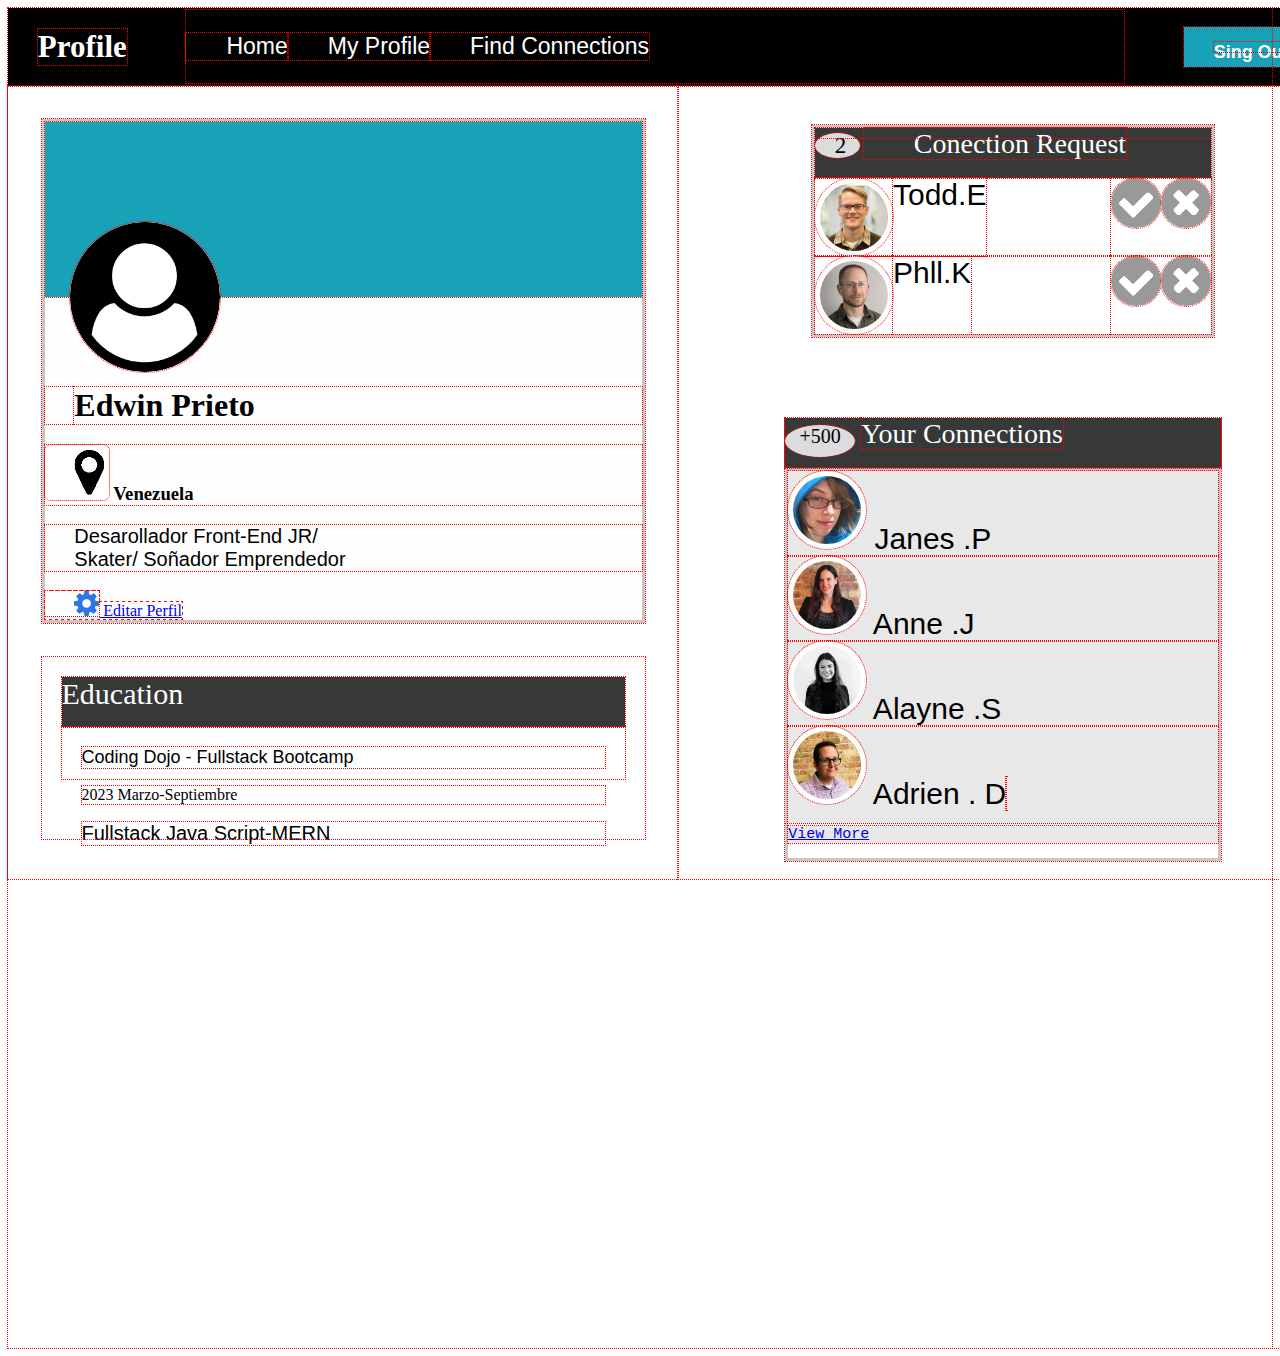
<file: 2) CSS/Pagina de Perfil/index.html>
<!DOCTYPE html>
<html lang="en">

<head>
    <meta charset="UTF-8">
    <meta http-equiv="X-UA-Compatible" content="IE=edge">
    <meta name="viewport" content="width=device-width, initial-scale=1.0">
    <title>Pagina Perfil</title>
    <link rel="stylesheet" href="style.css">
</head>

<body>

    <div class="container"> <!-- 1)Container -->

        <div id="nav"> <!-- 2)Barra de Navegacion -->
            <h1 class="nav-tittle"> Profile </h1>

            <div class="nav-opcions">
                <ul>Home</ul>
                <ul> My Profile </ul>
                <ul>Find Connections</ul>

            </div>
            <div class="nav-buttom">
                <h2> Sing Out</h2>
            </div>

        </div> <!--FIN Barra de Navegacion -->


        <div class="hoja-papel"> <!-- 3)Hoja-papel-->
            <div class="columna-izq">

                <div class="tarjeta-usuario">

                    <div class="user-card">
                        <div class="barra-azul">
                            <img src="user-circle.png" user-circle-avatar class="avatar-Perfil">
                        </div>
                    </div>
                    <div class="biografia">

                        <h1>Edwin Prieto</h1>
                    </div>
                    <h3>
                        <img src="map-marker.png" alt="Pin" class="map-maker"> Venezuela

                    </h3>

                    <p class="Profesion"> Desarollador Front-End JR/
                        <br>
                        Skater/ Soñador Emprendedor
                    </p>
                    <a href="#"><img src="gear.png" alt="gear" class="gear"></scr>
                        Editar Perfil</a>
                </div>


                <!-- FIN  Tarjeta de Usuario y Biografia-->

                <div class="Barra-Gris1">
                    <div class="LETRAS-EDU"> Education </div>

                    <div class="Education">
                        <div class="Curriculum"> Coding Dojo - Fullstack Bootcamp </div>
                        <br>
                        <div class="Año-cursando"> 2023 Marzo-Septiembre</div>
                        <br>
                        <div class="cursando"> Fullstack Java Script-MERN</div>
                    </div>

                </div> <!--FIN Colunma-izq-->
            </div>
            <!-- Colunma Derecha-->

            <div class="columna-der">
                <div class="CuadroRequest">

                    <div class="Barra-Gris2">
                        <div class="ContenedorY">
                            <span class="NUMERO2">2</span>
                            <span class="LETRAS-CONECTIONS"> Conection Request</span>
                        </div>

                        <div class="ContenedorX">
                            <div class="SujetosX">

                                <div class="SujetosY">
                                    <div class="ImgX">
                                        <img src="todd-s.jpg" image-circle class="avatar-m">
                                        <span>Todd.E</span>
                                    </div>

                                    <div class="ImgX">
                                        <img src="accept-circle.png" class="accept-circle">
                                        <img src="close-circle.png" class="close-circle">
                                    </div>
                                    
                                </div>
                                <div class="SujetosY">
                                    <div class="ImgX">
                                        <img src="phil-s.jpg" image circle class="avatar-m">
                                        <span>Phll.K</span>
                                    </div>
                                    <div class="ImgX">
                                        <img src="accept-circle.png" class="accept-circle">
                                        <img src="close-circle.png" class="close-circle">
                                    </div>
                                </div>

                            </div>
                        </div>
                    </div>
                </div>


                <div class="contenedor-4">

                    <div class="barra-gris3">
                        <span class="NUMERO500">+500</span>
                        <span class="your-conection">Your Connections</span>

                    </div>

                    <div class="lista-amigos">

                        <span class="SPAN">
                            <div class="ImgY">
                                <img src="jane-m.jpg" class="avatar-m"> Janes .P
                            </div>
                            <div class="imgY">
                                <img src="anne-s.jpg" class="avatar-m"> Anne .J
                            </div>
                            <div class="imgY">
                                <img src="alayne-s.jpg" class="avatar-m"> Alayne .S
                            </div>
                            <div class="imgY">
                                <img src="adrien-s.jpg" class="avatar-m"> Adrien . D
                        </span>
                        <a href="#">
                            <p id="view-more"> View More </p>
                        </a>
                    </div>
                </div>
                <!-- Fin Conection-Amigos-->
            </div>
        </div> <!-- FIN Hoja-papel-->

    </div> <!-- FIN Container-->
</body>
</file>
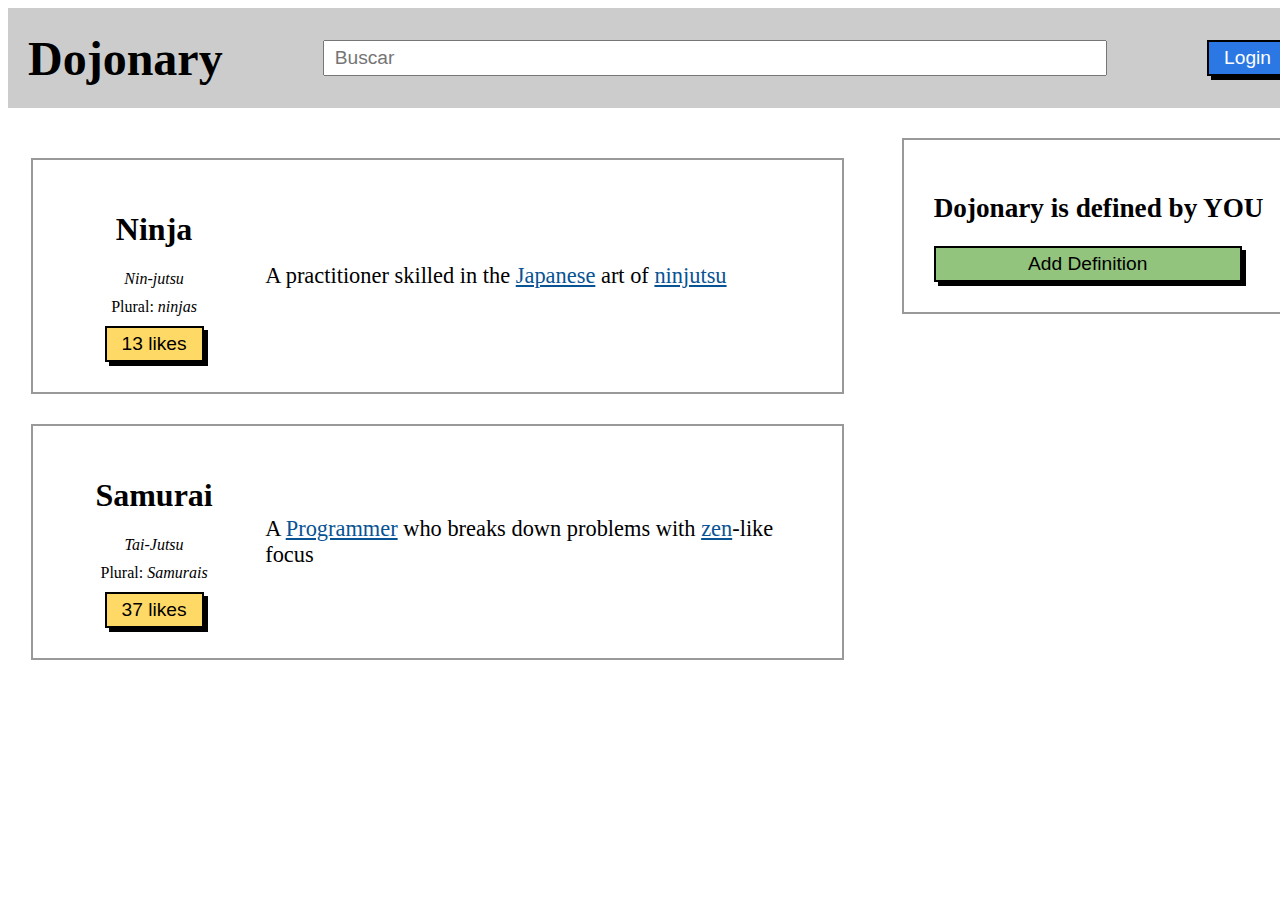
<file: 3) JavaScript/1)Evento on click/index.html>
<!DOCTYPE html>
<html lang="en">
<head>
    <title>Dojonary</title>
    <link rel="stylesheet" href="style.css">
</head>
<body>
    <div class="container">
        <div class="Nav-Bar">
            <h1 class="titulo">Dojonary</h1>
            <input type="text" name="Buscar" placeholder="Buscar" class="Buscar">
            <button class="btn login" onclick="login(this)">Login</button>
        </div>
        <div class="Cuadro">
            <div class="flex-1">
                <div class="box definition">
                    <div class="left">
                        <h1>Ninja</h1>
                        <p><em>Nin-jutsu</em></p>
                        <p>Plural: <em>ninjas</em></p>
                        <button class="btn like" onclick="message()">13 likes</button>
                    </div>
                    <p class="definition-text">A practitioner skilled in the <a href="#">Japanese</a> art of <a href="#">ninjutsu</a></p>
                </div>
                <div class="box definition">
                    <div class="left">
                        <h1>Samurai</h1>
                        <p><em>Tai-Jutsu</em></p>
                        <p>Plural: <em>Samurais</em></p>
                        <button class="btn like" onclick="message()">37 likes</button>
                    </div>
                    <p class="definition-text">A <a href="#">Programmer</a> who breaks down problems with <a href="#">zen</a>-like focus</p>
                </div>
            </div>
            <div class="flex-2">
                <div class="box">
                    <h2>Dojonary is defined by YOU</h2>
                    <button class="btn add" onclick="hide(this)">Add Definition</button>
                </div>
            </div>
        </div>
    </div>
    <script src="Scritp.js"></script>
</body>
</html>
</file>
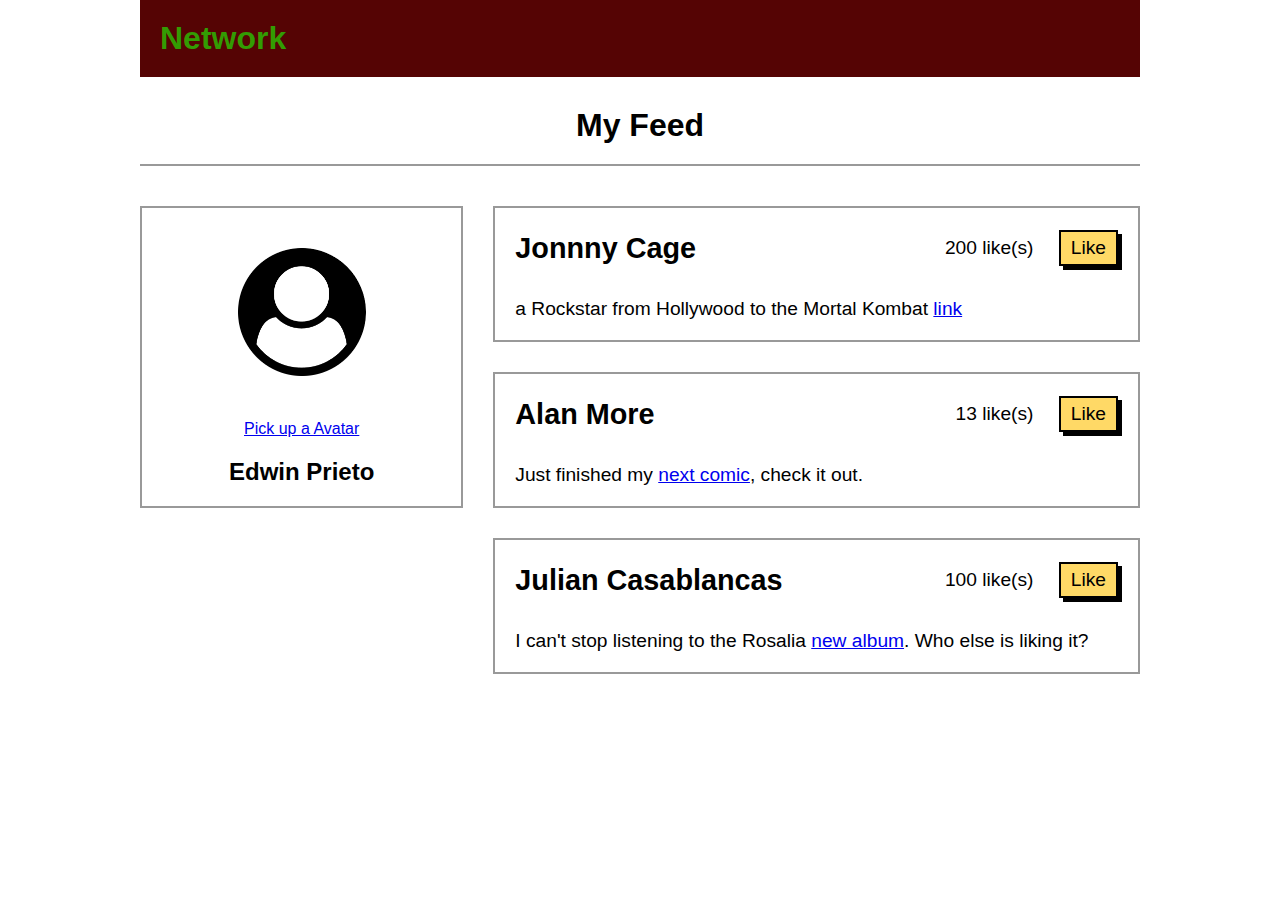
<file: 3) JavaScript/3)Me gusta/index.html>
<!DOCTYPE html>
<html lang="en">
<head>
    <meta charset="UTF-8">
    <meta http-equiv="X-UA-Compatible" content="IE=edge">
    <meta name="viewport" content="width=device-width, initial-scale=1.0">
    <title>Likes</title>
    <link rel="stylesheet" href="style.css">
</head>
<body>
    <div class="container">
        <div class="nav"> <!---NAV-->
            <h1>Network</h1>
        </div>
        <h1 class="centered">My Feed</h1>
        <div class="main-content">
            <div class="col-izq">
                <div class="user">
                    <img src="user-circle.png" alt="user" class="avatar-m">
                    <p><a href="#">Pick up a Avatar</a></p>
                    <h2>Edwin Prieto</h2>
                </div>
            </div>
            <div class="col-der">
                <div class="usuario">
                    <div class="top-line">
                        <h2>Jonnny Cage</h2>
                        <div class="likes">
                            <span id="usuario-1">200 like(s)</span>
                            <button class="like-btn" onclick="like(0)">Like</button>
                        </div>

                    </div>
                    <p>a Rockstar from Hollywood to the Mortal Kombat <a href="#">link</a></p>
                </div>
                <div class="usuario">
                    <div class="top-line">
                        <h2>Alan More</h2>
                        <div class="likes">
                            <span id="usuario-2">13 like(s)</span>
                            <button class="like-btn" onclick="like(1)">Like</button>
                        </div>
                    </div>
                    <p>Just finished my <a href="#">next comic</a>, check it out.</p>
                </div>
                <div class="usuario">
                    <div class="top-line">
                        <h2>Julian Casablancas</h2>
                        <div class="likes">
                            <span id="usuario-3">100 like(s)</span>
                            <button class="like-btn" onclick="like(2)">Like</button>
                        </div>
                    </div>
                    <p>I can't stop listening to the Rosalia <a href="#">new album</a>. Who else is liking it?</p>
                </div>
            </div>
        </div>
    </div>
    <script src="script.js"></script>
</body>
</html>
</file>
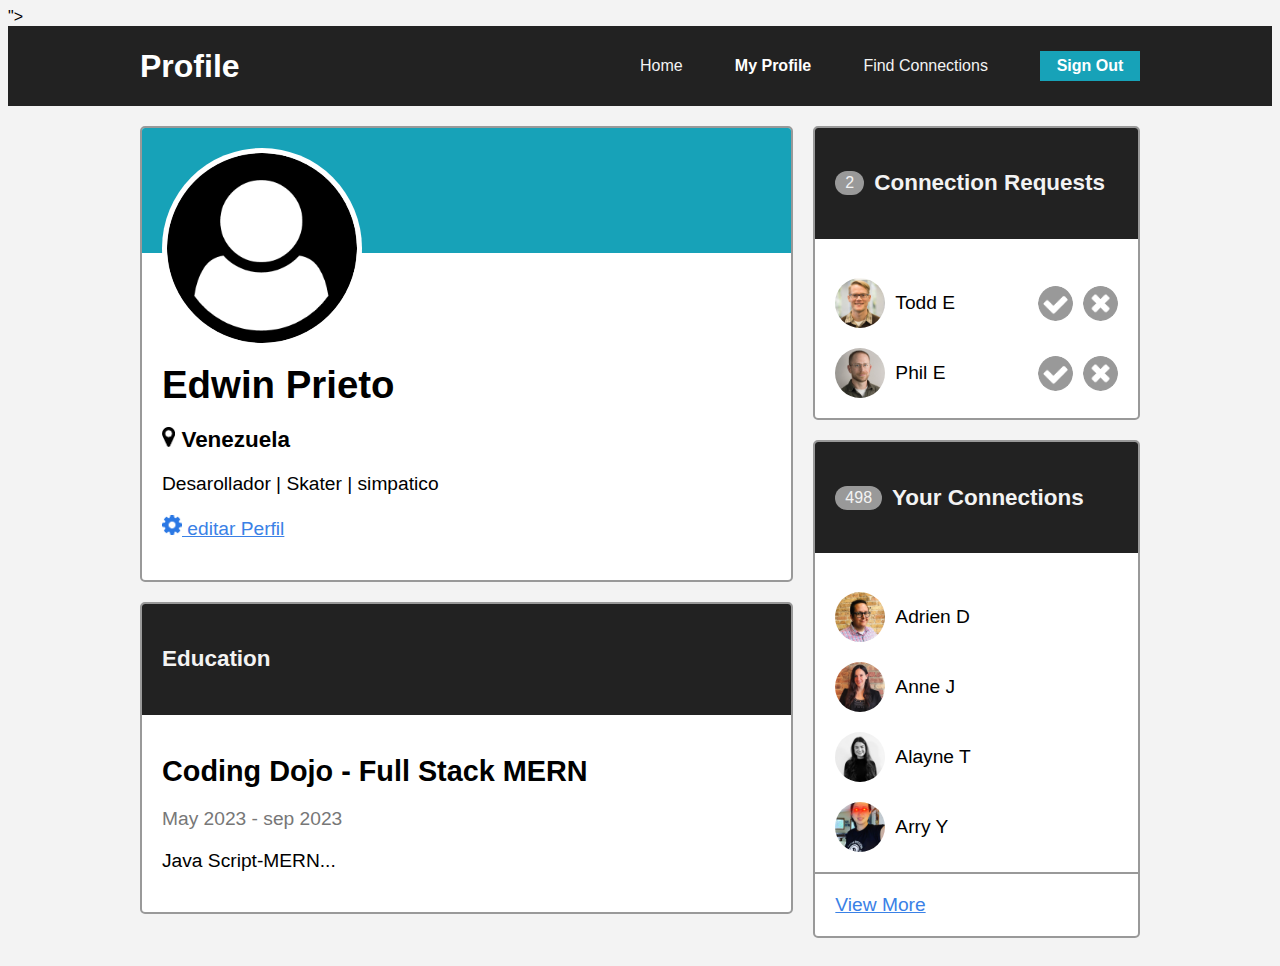
<file: 3) JavaScript/4)Hacer Conexiones/index.html>
<!DOCTYPE html>

<head>
    <html lang="en"></html>
    <meta charset="UTF-8">
    <meta name="viewport" content="width=device-width, initial-scale=1.0">
    <title>Pagina de perfil</title>
    <link rel="stylesheet" href="style.css">
">
</head>
<body>

    <!-- navbar -->
    <div class="nav">
        <div class="flex-container">
            <h1 class="nav-title">Profile</h1>
            <ul class="nav-links">
                <li><a href="#">Home</a></li>
                <li><a href="#" class="active">My Profile</a></li>
                <li><a href="#">Find Connections</a></li>
                <li><button class="btn">Sign Out</button></li>
            </ul>
        </div>
    </div>

    <!-- main -->
    <div class="flex-container main">


        <div class="col-2">

            <!-- user info card -->
            <div class="card user-card">
                <div class="card-header">
                    <img src="images/user-circle.png" alt="jane" class="avatar-m">
                </div>
                <div class="card-body">
                    <h1 id="username">Edwin Prieto</h1>
                    <h3><img src="images/map-marker.png" alt="pin" class="icon-s"> Venezuela</h3>
                    <p>Desarollador | Skater | simpatico <br>
                    </p>
                    <p onclick="edit()"><a href="#"><img src="images/gear.png" alt="gear" class="icon-s"> editar Perfil</a></p>
                </div>
            </div>

            <!-- user education  -->
            <div class="card">
                <div class="card-header">
                    <h3>Education</h3>
                </div>
                <div class="card-body">
                    <h2>Coding Dojo - Full Stack MERN</h2>
                    <p class="dates">May 2023 - sep 2023</p>
                    <p>Java Script-MERN...</p>
                </div>
            </div>

        </div>

      
        <div class="col-1">

            <!-- Connection Requests  -->
            <div class="card">
                <div class="card-header">
                    <span class="badge" id="requests">2</span>
                    <h3>Connection Requests</h3>
                </div>
                <ul class="card-list">
                    <li class="card-list-item" id="request-1">
                        <span>
                            <img src="images/todd-s.jpg" alt="todd" class="avatar-s">
                            Todd E
                        </span>
                        <span>
                            <img src="images/accept-circle.png" alt="accept" class="icon" onclick='accept("#request-1")'>
                            <img src="images/close-circle.png" alt="close" class="icon" onclick='ignore("#request-1")'>
                        </span>
                    </li>
                    <li class="card-list-item" id="request-2">
                        <span>
                            <img src="images/phil-s.jpg" alt="phil" class="avatar-s">
                            Phil E
                        </span>
                        <span>
                            <img src="images/accept-circle.png" alt="accept" class="icon" onclick='accept("#request-2")'>
                            <img src="images/close-circle.png" alt="close" class="icon" onclick='ignore("#request-2")'>
                        </span>
                    </li>
                </ul>
            </div>

            <!-- Connections Card -->
            <div class="card">
                <div class="card-header">
                    <span class="badge" id="connections">498</span>
                    <h3>Your Connections</h3>
                </div>
                <ul class="card-list">
                    <li class="card-list-item start">
                        <img src="images/adrien-s.jpg" alt="adrien" class="avatar-s">
                        Adrien D
                    </li>
                    <li class="card-list-item start">
                        <img src="images/anne-s.jpg" alt="anne" class="avatar-s">
                        Anne J
                    </li>
                    <li class="card-list-item start">
                        <img src="images/alayne-s.jpg" alt="alayne" class="avatar-s">
                        Alayne T
                    </li>
                    <li class="card-list-item start">
                        <img src="images/arry-s.jpg" alt="arry" class="avatar-s">
                        Arry Y
                    </li>
                </ul>
                <div class="card-footer">
                    <a href="#">View More</a>
                </div>
            </div>

        </div>
    </div>

    <script src="script.js"></script>
</body>
</html>
</file>
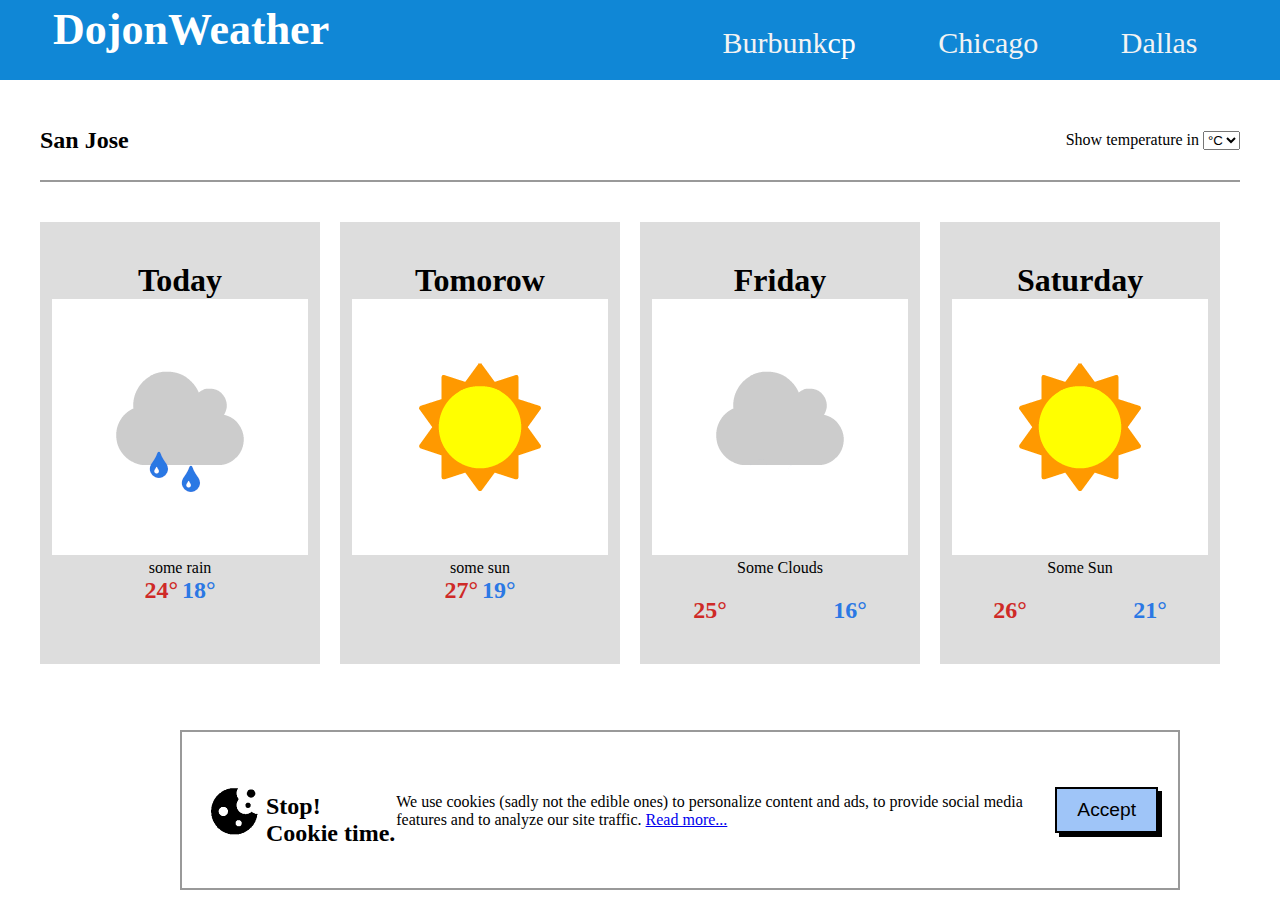
<file: 3) JavaScript/5)TiempoDojo/index.html>
<!DOCTYPE html>
<html lang="en">

<head>
    <meta charset="UTF-8">
    <meta name="viewport" content="width=device-width, initial-scale=1.0">
    <title>TiempoDojo</title>
    <link rel="stylesheet" href="style.css">
</head>


<body>
    <div class="nav-container">
        <div class="nav-bar">
            <h1 class="nav-tittle">DojonWeather</h1>
            <ul class="nav-links">
                <li onclick="loading()"> <a href="#"> Burbunk</a>cp</li>
                <li onclick="loading()"> <a href="#">Chicago</a></li>
                <li onclick="loading()"> <a href="#">Dallas</a></li>
            </ul>
        </div>
    </div>

    <div class="main-content">
        <div class="subtitulos">
            <h2> San Jose</h2>
            <form>
                <label>Show temperature in</label>
                <select name="temperature-scale" onchange="convert(this)">
                    <option>°C</option>
                    <option>°F</option>
                </select>
            </form>
        </div>
        <div class="contenido">
            <div class="foro">
                <h1>Today</h1>
                <img src="assets/some_rain.png" alt="rain">
                <p>some rain</p>
                <p class="temperature">
                    <span class="high" id="temp1">24</span>
                    <span class="low" id="temp2">18</span>
                </p>
            </div>
            <div class="foro">
                <h1>Tomorow</h1>
                <img src="assets/some_sun.png" alt="sun">
                <p>some sun</p>
                <p class="temperature">
                    <span class="high" id="temp3">27</span>
                    <span class="low" id="temp4">19</span>
                </p>
            </div>
            <div class="foro">
                <h1>Friday</h1>
                <img src="assets/some_clouds.png" alt="clouds">
                <p> Some Clouds</p>
                <p class="temperatures">
                    <span class="high" id="temp5">25</span>
                    <span class="low" id="tem6">16</span>
                </p>
            </div>
            <div class="foro">
                <h1>Saturday</h1>
                <img src="assets/some_sun.png" alt="sun">
                <p> Some Sun</p>
                <p class="temperatures">
                    <span class="high" id="temp7">26</span>
                    <span class="low" id="temp8">21</span>
                </p>
            </div>
            <div class="footer">
                <div class="cookie-policy">
                    <img src="assets/cookie.png" alt="cookie">
                    <div class="temperatures">
                        <h2> Stop! Cookie time.</h2>
                        <p> We use cookies (sadly not the edible ones) to personalize content and ads, to provide social
                            media features and to analyze our site traffic. <a href="#">Read more...</a></p>
                    </div>
                    <button class="btn" onclick="accept()">Accept</button>
                </div>
                <script src="script.js"></script>
            </div>


        </div>




    </div>




</body>
</file>
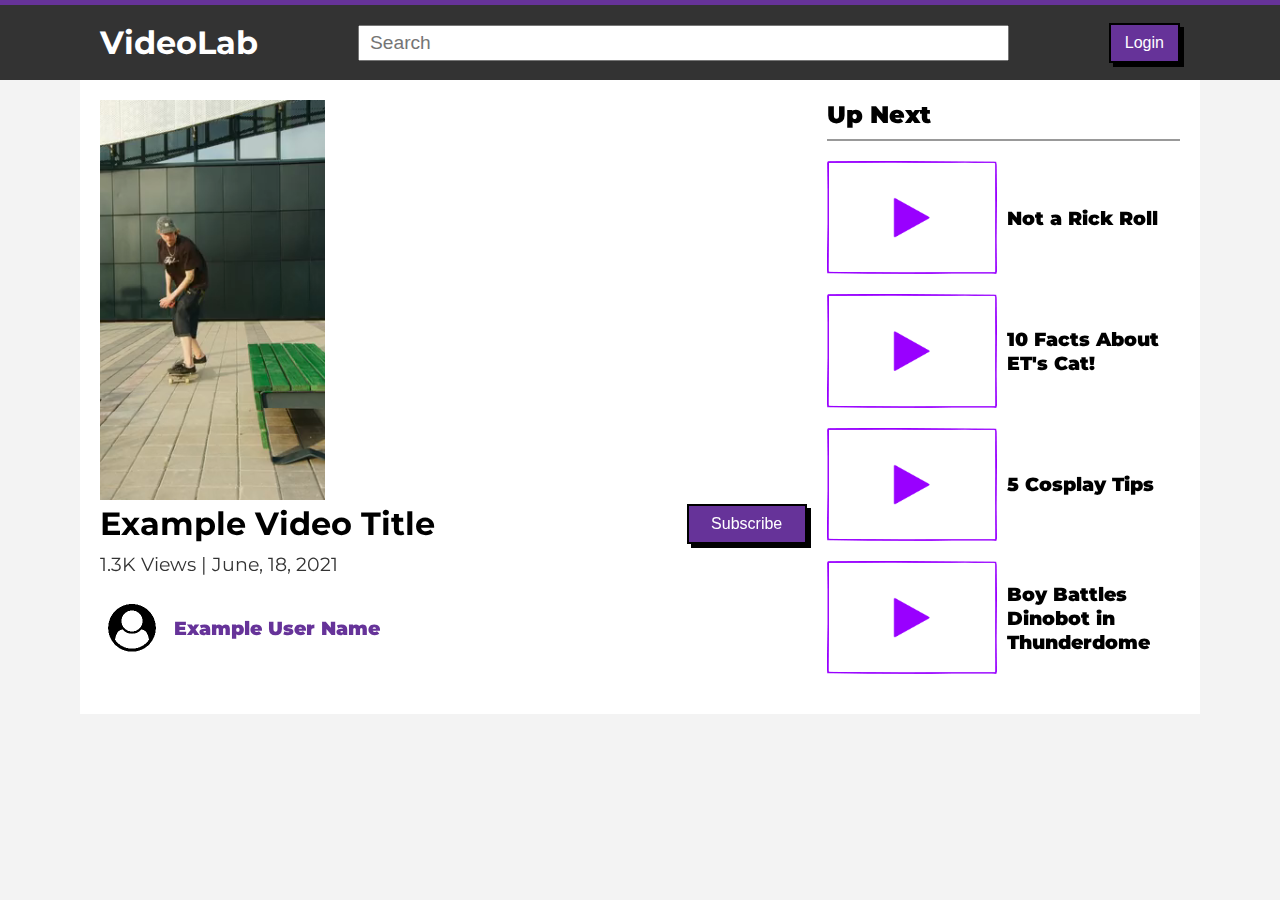
<file: 2) CSS/VideoPreview/video-preview/index.html>
<!DOCTYPE html>
<html lang="en">

<head>
    <meta charset="UTF-8">
    <meta http-equiv="X-UA-Compatible" content="IE=edge">
    <meta name="viewport" content="width=device-width, initial-scale=1.0">
    <title>VideoLab</title>
    <link rel="preconnect" href="https://fonts.gstatic.com">
    <link href="https://fonts.googleapis.com/css2?family=Montserrat&display=swap" rel="stylesheet">
    <link rel="stylesheet" href="style.css">
    
    <script src="script.js"></script>
</head>

<body>

    <!-- top navigation -->
    <div class="top">
        <div class="nav-container">
            <h1>VideoLab</h1>
            <input type="text" placeholder="Search" name="query" class="search">
            <button class="btn">Login</button>
        </div>
    </div>

    <!-- main content -->
    <div class="flex-container">

        <!-- left column -->
        <div class="col-l">

            <!-- this is a placeholder replace it with a real video -->
            <!-- <figure class="placeholder">
                <svg style="text-anchor:middle;" width="720" height="400" xmlns="http://www.w3.org/2000/svg" role="img" aria-label="Placeholder: 720x400" preserveAspectRatio="xMidYMid slice" focusable="false">
                    <title>Placeholder</title>
                    <rect width="100%" height="100%" fill="#868e96"></rect>
                    <text x="50%" y="50%" dy=".3em" fill="#dee2e6" >Replace Me!</text>
                </svg>
            </figure> -->

            <video src="assets/pexels-artem-podrez-4832033-240x426-30fps.mp4" height="400" muted loop
                onmouseover="playVideo(this)" onmouseout="pauseVideo(this)"></video>



            <!-- video info -->
            <div class="row">
                <div class="start">
                    <h1>Example Video Title</h1>
                    <h3>1.3K Views | June, 18, 2021</h3>
                    <div class="user">
                        <img src="assets/user.png" alt="user-circle" class="avatar-s">
                        <span class="user-name">Example User Name</span>
                    </div>
                </div>
                <button class="btn">Subscribe</button>
            </div>

        </div>

        <!-- right column -->
        <div class="col-r">

            <h3 class="sub-header">Up Next</h3>

            <div class="video-small">
                <img src="assets/video-placeholder.png" alt="video placeholder" class="vid-s">
                <span class="video-title">Not a Rick Roll</span>
            </div>

            <div class="video-small">
                <img src="assets/video-placeholder.png" alt="video placeholder" class="vid-s">
                <span class="video-title">10 Facts About ET's Cat!</span>
            </div>

            <div class="video-small">
                <img src="assets/video-placeholder.png" alt="video placeholder" class="vid-s">
                <span class="video-title">5 Cosplay Tips</span>
            </div>

            <div class="video-small">
                <img src="assets/video-placeholder.png" alt="video placeholder" class="vid-s">
                <span class="video-title">Boy Battles Dinobot in Thunderdome</span>
            </div>

        </div>

    </div>

</body>

</html>
</file>
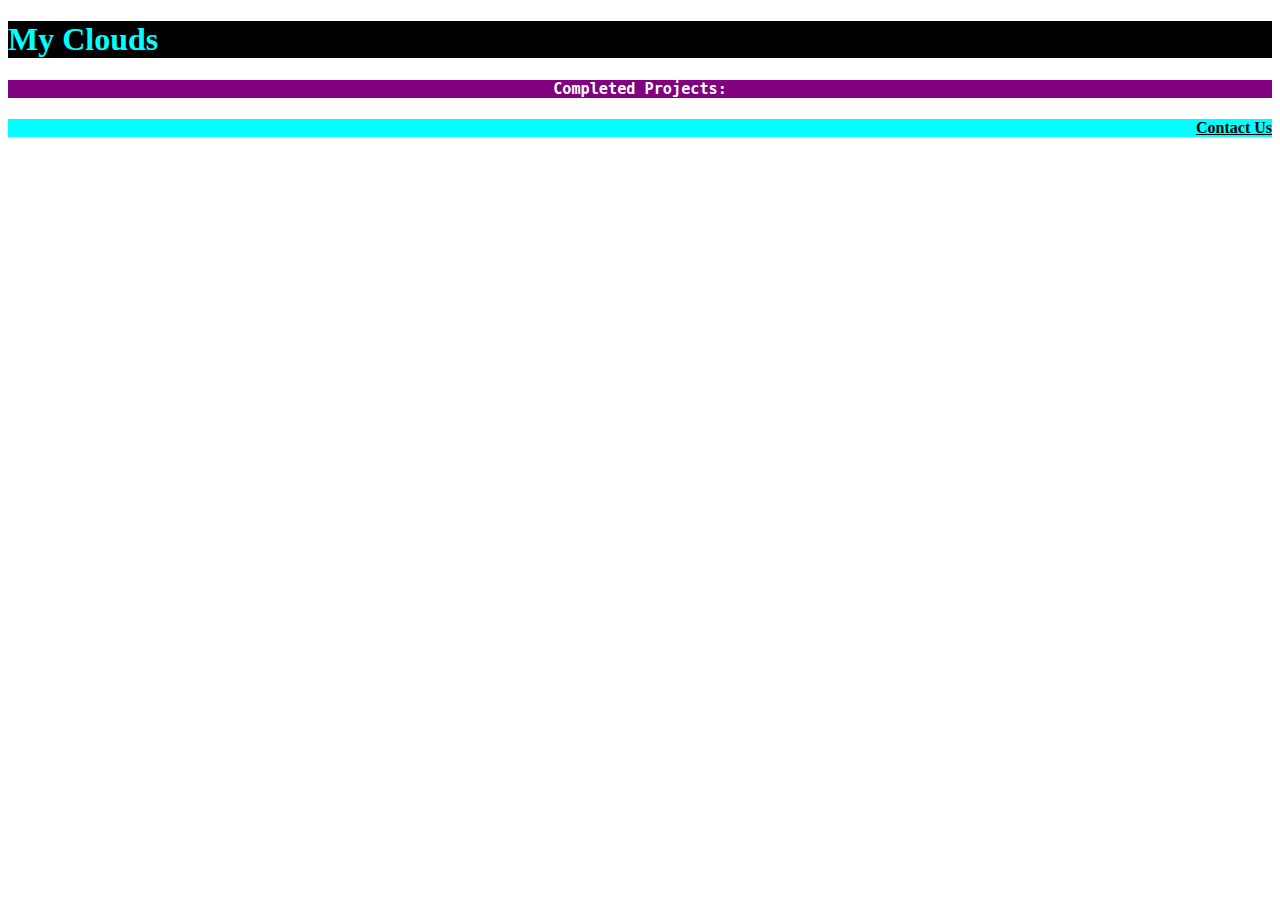
<file: 1) HTML/EdwinPrieto_MI primer Style.html>
<!DOCTYPE html>
<Head>
    <h1> My Clouds </h1>
    <h3> Completed Projects:</h3>
    <h4> Contact Us</h4>
</Head>
<body> 
<style>
    h1 {
       color: cyan; 
       text-align: left;
       font-family: cursive;
       background-color: black;
       font-weight: 200px;
    }

   h3{
      color: white;
      text-align: center;
      background-color: purple;
      font-weight: 300px;
      font-family: monospace;
   }
      
    h4{
        color: black;
        text-align: right;
        background-color: aqua;
        font-weight: normal 300px;
        font-family: cursive;
        text-decoration: underline;
    }


</style>
</body>
</file>
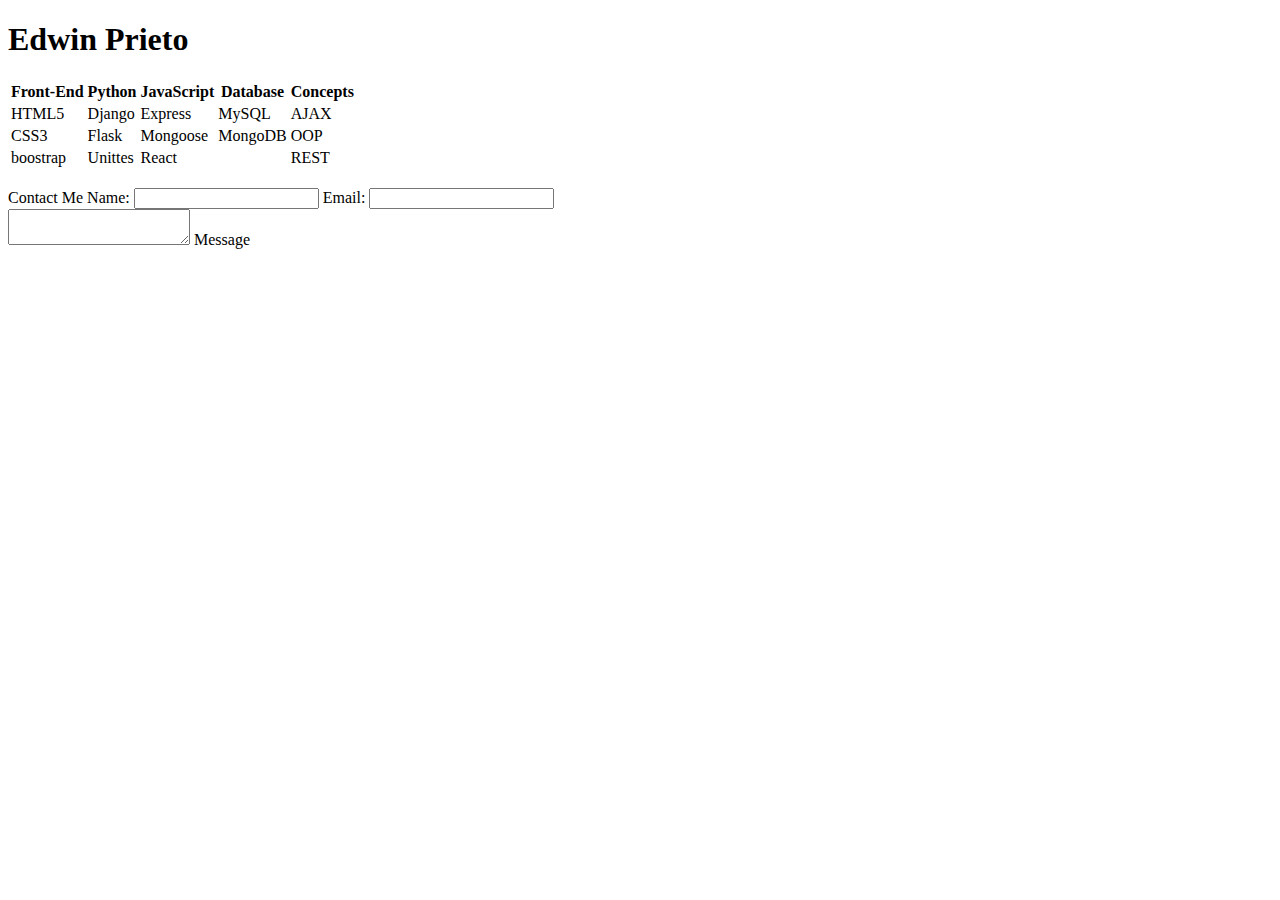
<file: 1) HTML/Mi Primer Portafolio.html>
<!DOCTYPE html>
<head>
<h1> Edwin Prieto</h1>

</head>

<body> 

<Table>
    <tr>
        <th>Front-End</th>
        <th>Python</th>
        <th>JavaScript</th>
        <th> Database</th>
        <th>Concepts</th>
    </tr>
    <tr>
        <td>HTML5</td>
        <td>Django</td>
        <td>Express</td>
        <td>MySQL</td>
        <td>AJAX</td>
    </tr>
    <tr>
        <td>CSS3</td>
        <td>Flask</td>
        <td>Mongoose</td>
        <td>MongoDB</td>
        <td>OOP</td>
    </tr>
    <tr>
        <td>boostrap</td>
        <td> Unittes</td>
        <td> React</td>
        <td> </td>
        <td> REST</td>
    </tr>
</Table>
<br>

Contact Me
Name: <input type="Text">  Email: <input type="Text">
<br>

<textarea> </textarea> Message
<br>

</body>
</file>
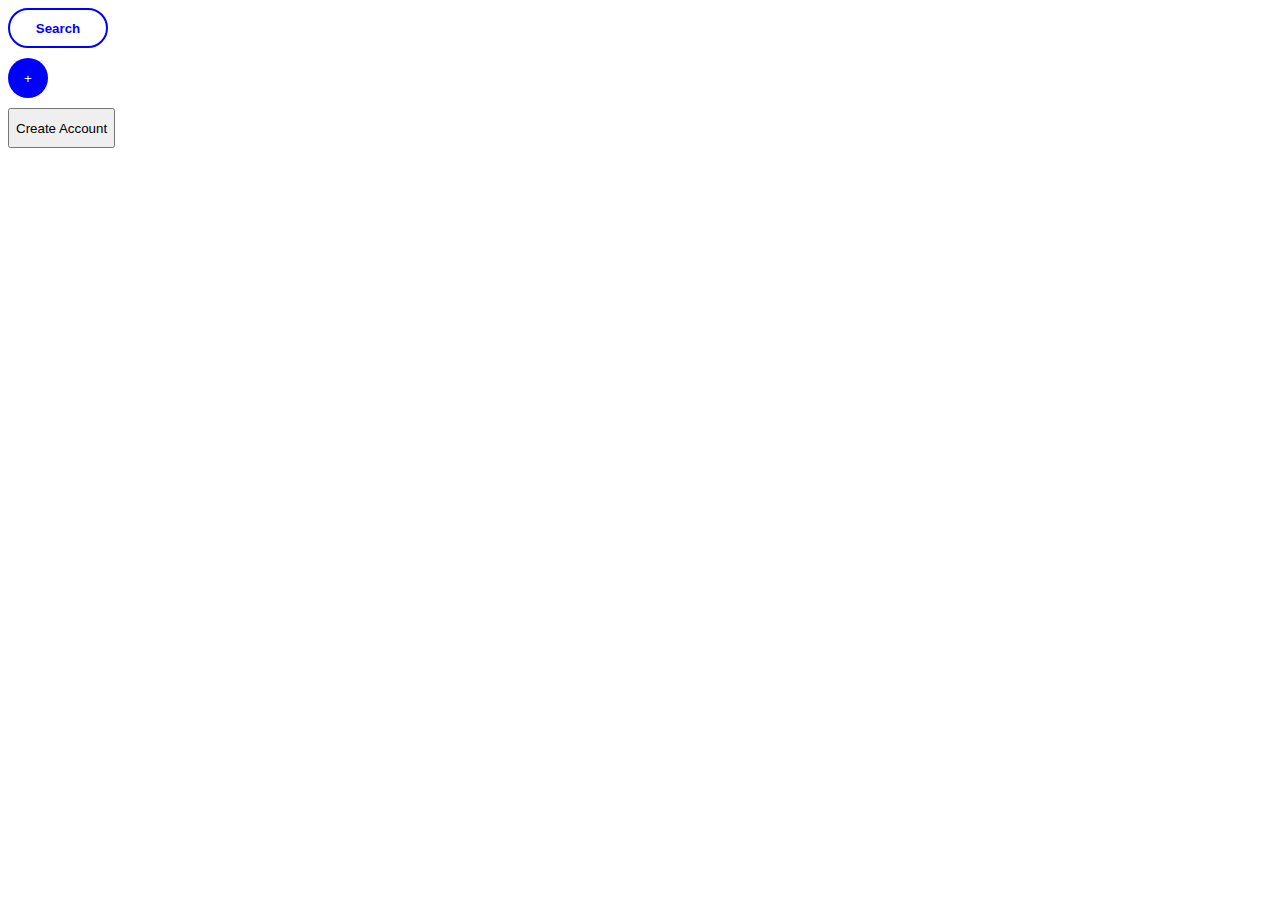
<file: 2) CSS/Edwin_Prieto-Bottoms.html>
<!DOCTYPE html>
<head>

</head>


<body>
    <button class="buttom-search">Search</button>
    <button class="buttom-add">+</button>
    <button class="buttom-primary">Create Account</button>
</body>

<style>
    .buttom-search, .buttom-add, .buttom-primary {
    display: block;
    margin-bottom: 10px;
    height: 40px;
}

.buttom-search {
    font-weight: 900;
    width: 100px;
    border-radius: 20px;
    color: blue;
    border: 2px solid blue;
    background-color: white;
}

.buttom-add {
    width: 40px;
    background-color: blue;
    color: white;
    border-radius: 50%;
    border: none;
}

</style>
</html>
</file>
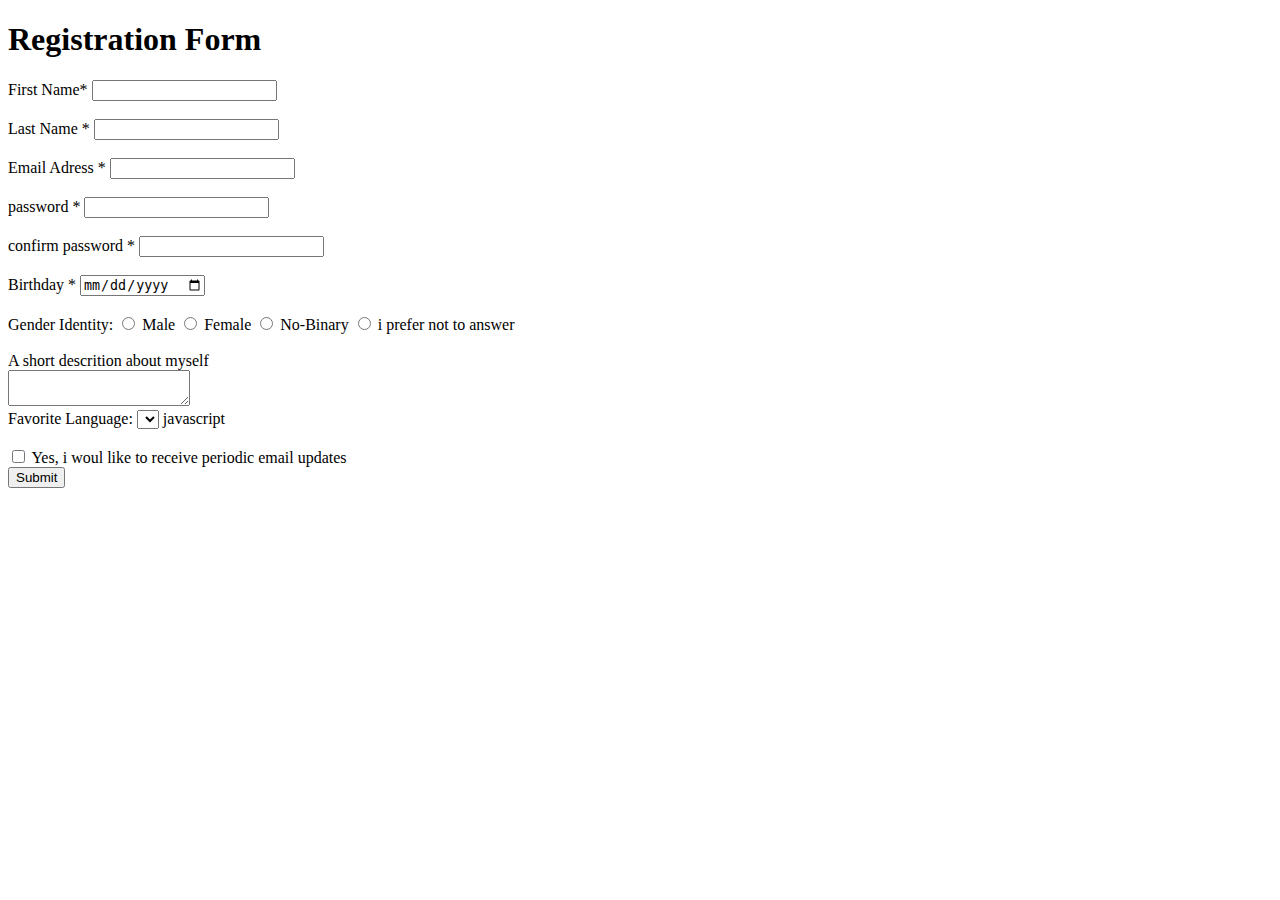
<file: 1) HTML/Practicando DIVS/Practicando DIVS.Html>
<!DOCTYPE html>
<html> 
    <Head>
       <h1> Registration Form</h1>
        
    </Head>
    <body>
            <div>
            First Name* <input type="text" name="first_name"> 
            </div>
     <br>
     <div>
                Last Name * <input type="text" name="last name">
                </div>
                <div>
                    <br>
        Email Adress * <input type="email address" name="email addres">
    </div>
        <br>
                <div>
                password * <input type="password" name="password">
                </div>
     <br>
            <div>
            confirm password * <input type="confirm password" name="confirm password">
            </div>
        <br>
        <div>
        Birthday * <input type="date">
        </div>
        <br>
        <div>
       Gender Identity:
       <input type="radio" name="female"> Male
       <input type="radio" name="Male"> Female
       <input type="radio" name="no-binary"> No-Binary
       <input type="radio" name="i prefer not to answer"> i prefer not to answer
       <br>       
    </div>
    <br>
    A short descrition about myself
    <br>
    <textarea> </textarea>
    <br>
        
        Favorite Language: <select>  </select> javascript
        <br>
        <br>
        <input type="checkbox"> Yes, i woul like to receive periodic email updates
         <br>
        <input type="submit" name="Create Acount">
    
 

    </body>
</html>
</file>
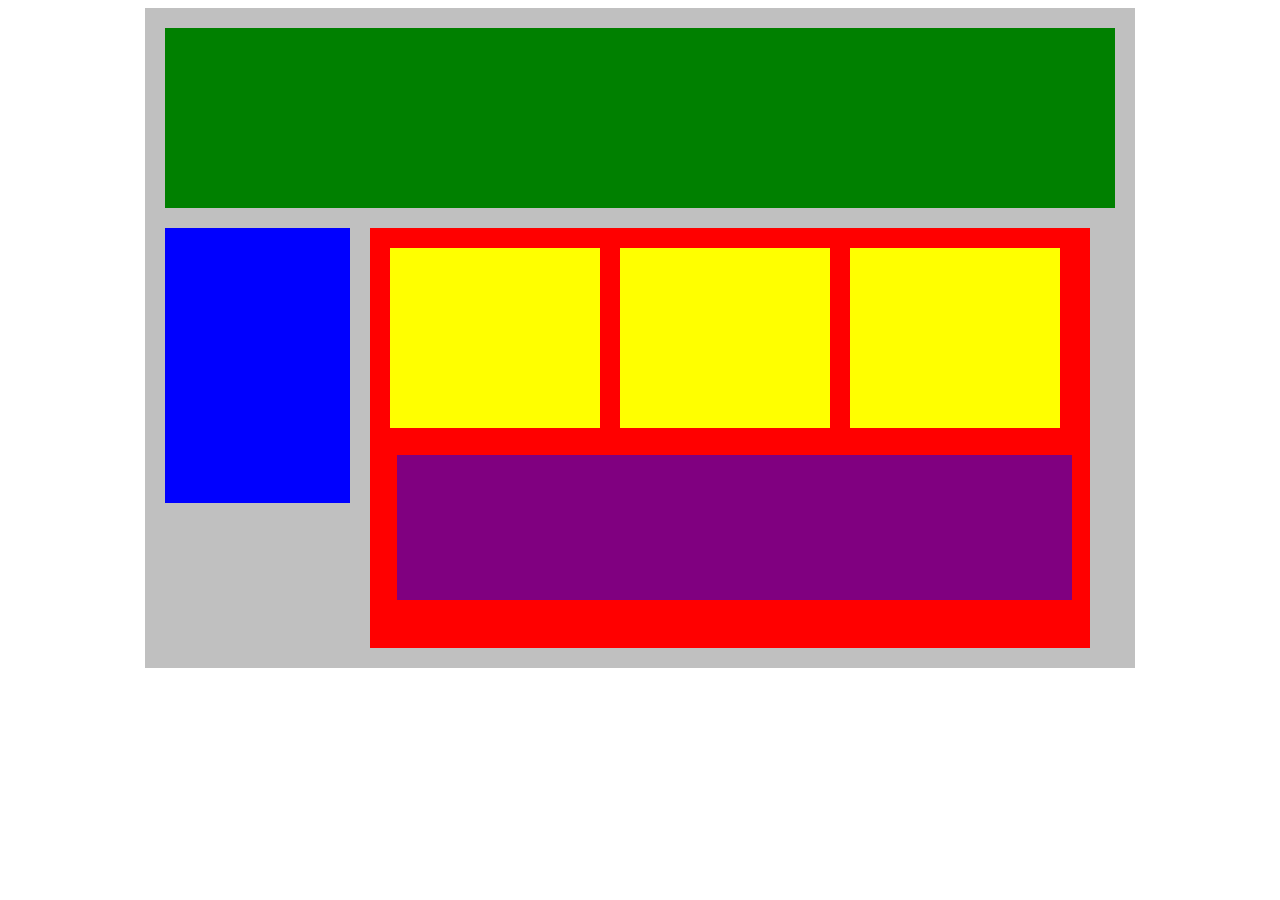
<file: 2) CSS/Cuadros/Edwin_Prieto Cuadros.Html>
<!DOCTYPE html>
<html lang="en">
<head>
    <title>Position Practice</title>
    <link rel="stylesheet" type="text/css" href="style.css">
</head>
<body>
    <div class="container">
        <div class="top-nav"></div>
        <div class="row">
            <div class="side-nav"></div>
            <div class="main">
                <div class="row">
                    <div class="sub-content"></div>
                    <div class="sub-content"></div>
                    <div class="sub-content"></div>
                </div>
                <div id="advertisement"></div>
            </div>
        </div>
    </div>
</body>
</html>
</file>
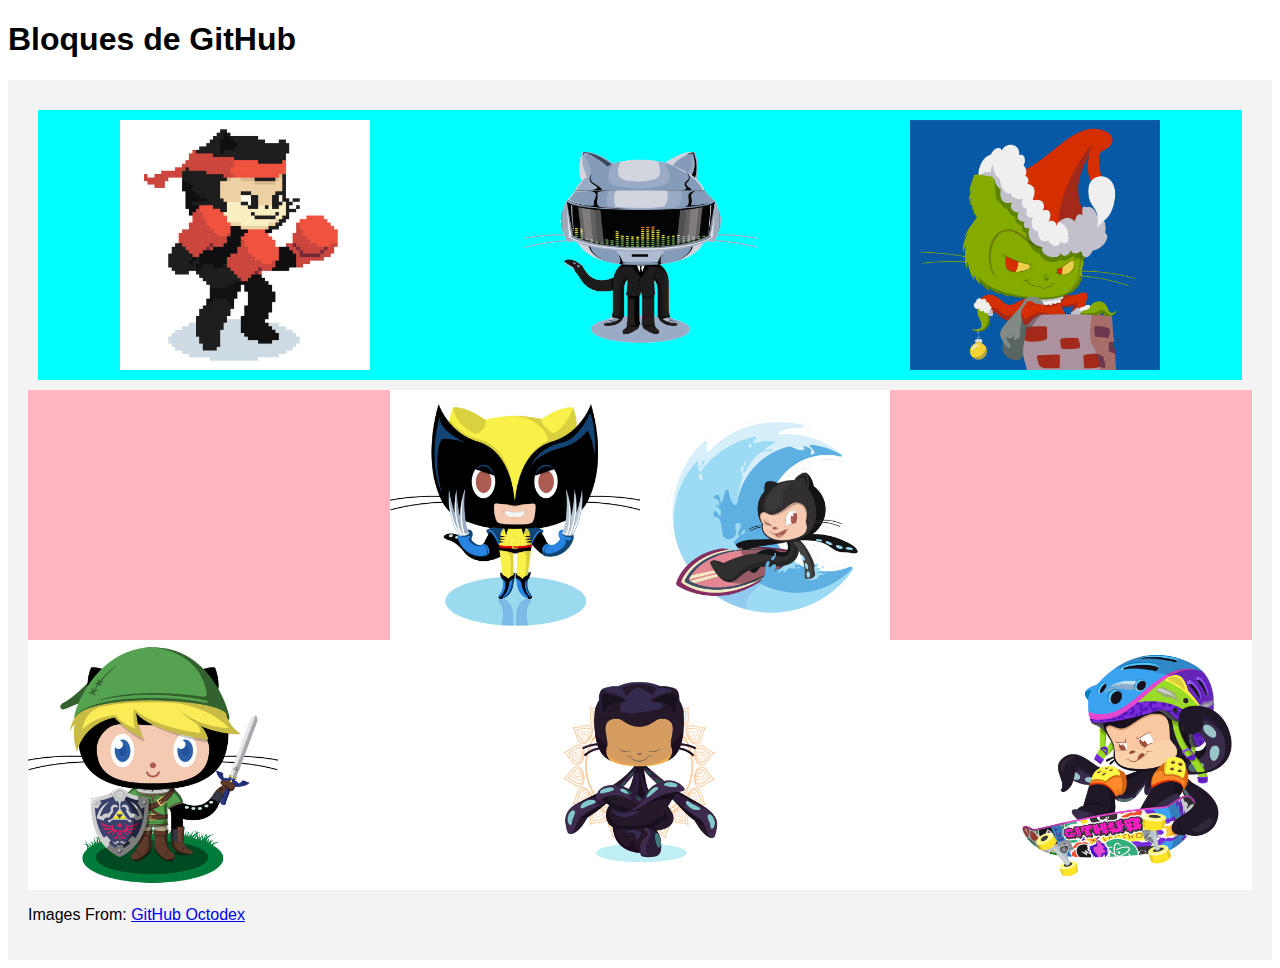
<file: 2) CSS/Tarea Bloques De GITHUB/inde.html>
<!DOCTYPE html>
<html lang="en">

<head>
    <meta charset="UTF-8">
    <meta name="viewport" content="width=device-width, initial-scale=1.0">
    <title>GitHub Blocks</title>
    <link rel="stylesheet" href="style.css">
</head>

<body>
    <h1 class="h1">Bloques de GitHub </h1>
    <div id="container">
        

        <div class="blue">
            <img src="8bits.jpg" class="otocat" alt="8bits">
            <img src="DaftPunk.gif" class="otocat" alt="DaftPunk">
            <img src="grinch.gif" class="otocat" alt="grinch">
        </div>

        <div class="pink">
            <img src="Wolverine.jpg" class="otocat" alt="Wolverine">
            <img src="surftocat.png" class="otocat" alt="surftocat">
        </div>

        <div class="green">
            <img src="Link.jpg" class="otocat" alt="link">
            <img src="yogitocat.png" class="otocat" alt="yogitocat">
            <img src="skate.png" class="otocat" alt="skate">

            
        
        </div>
        <p> Images From: 
    
    <a href="https://octodex.github.com/"> GitHub Octodex </a>
</p>


    </div>
    

</body>
</file>
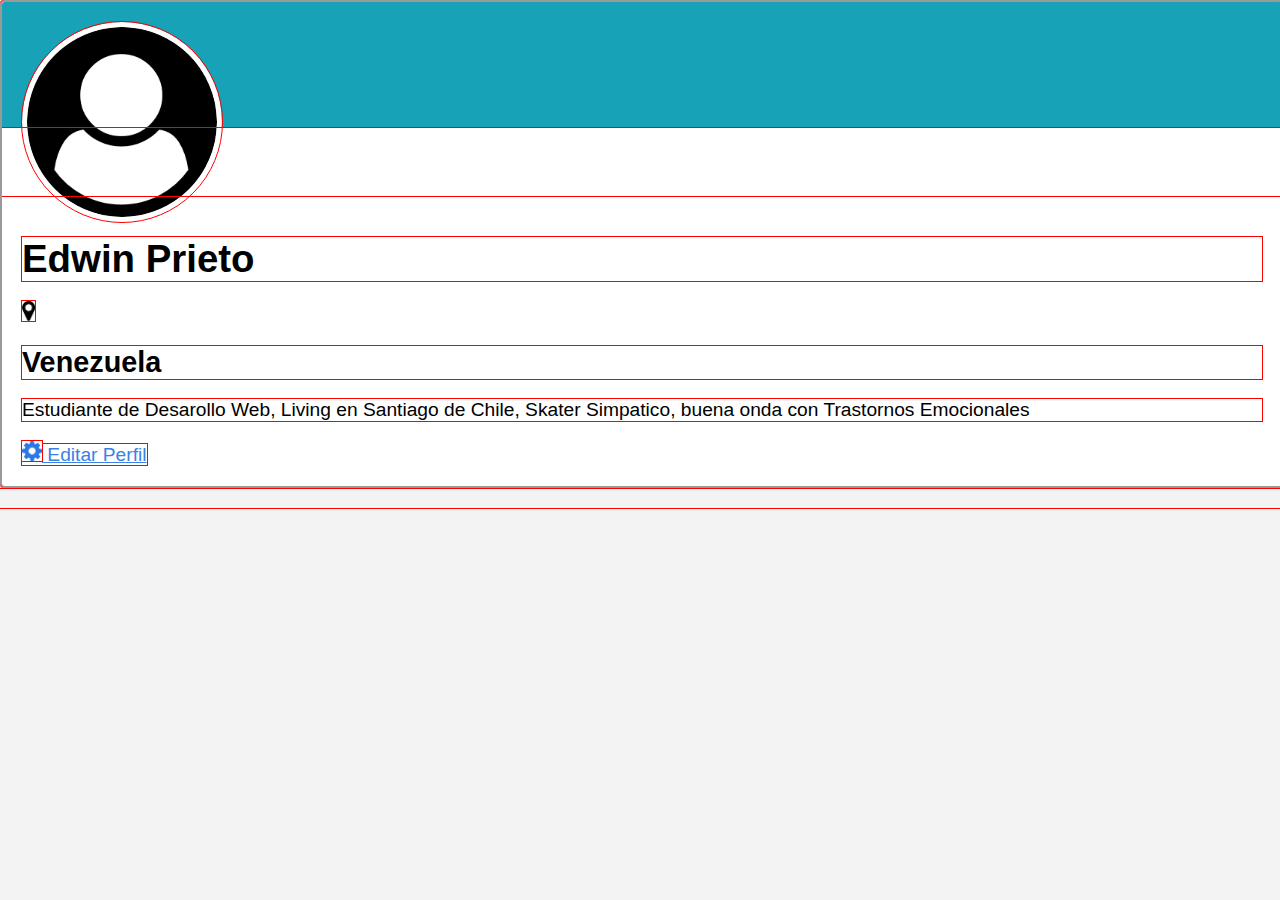
<file: 2) CSS/Tarjeta de Usuario/inde.html>
<!DOCTYPE html>
<html lang="en">
<head>
    <title>Perfil</title>
    <meta charset="UTF-8"/>
    <meta http-equiv="X-A-Compatible" content="IE=edged" />
    <meta name="viewport" content="width=device=width, initial-scale=1.0"/>
    <title>Tarjeta de Usuario</title>
    <link rel="stylesheet" href="style.css"/>


<!--      Main         -->
<div class="Flex-container">


<!--  Carta de Informacion -->
<div class="user-card">
<div class="card-header">
    <img src="user-circle.png" alt="user.circle"
    class="avatar-m">
</div>    
<div class="card-body">
    <h1> Edwin Prieto</h1>
  
        <img src="map-marker.png" alt="pin" class="icon-s">  
        <h2> Venezuela</h2>
        <p> Estudiante de Desarollo Web, Living en Santiago de Chile, 
            Skater 
            Simpatico, buena onda con Trastornos Emocionales</p>
            
        <a href="#">
            <img src="gear.png" alt="gear" class="icon-s"></scr>   
                        Editar Perfil
        </href>

</div>
</div>



</div>
</file>
<file: 2) CSS/Pagina de Perfil/style.css>
* {
  outline: red 1px dotted;
}


.container {

  width: 1340px;
  height: 1340px;
  background-color: white;
  min-height: 100vh;

}

/*BARRA NAV*/


#nav {

  color: #ffffff;
  display: flex;
  align-items: center;
  justify-content: space-around;
  background-color: black
}

.nav-buttom {
  display: flex;
  height: 40px;
  width: 10%;

  background-color: #17a2b8;
  color: #ffffff;
  border: none;
  box-shadow: 10px 10px #000000;
  justify-content: center;
  font-family: 'Franklin Gothic Medium', 'Arial Narrow', Arial, sans-serif;
  font-size: 12px;

}


.nav-opcions {
  width: 70%;
  padding: 0%;
  color: white;
  display: flex;
  list-style-type: none;
  justify-content: left;
  font-size: 23px;
  font-family: 'Segoe UI', Tahoma, Geneva, Verdana, sans-serif;

}

.nav-profile {
  width: 40%;
  display: flex;
  justify-content: space-between;
}

.nav-tittle{
  font-size: 31px;
  font-family: 'Times New Roman', Times, serif;
}

.hoja-papel {
  display: flex;

}

/*Columna Izquierda*/

.columna-izq {

  flex: 1%;
}



.tarjeta-usuario {
  background-color: #fffefe;
  margin: 5%;
  border: solid rgb(199, 198, 198)
}

.user-card {}


.a {
  color: #3a81e6;
}

.h3 {
  justify-content: center;
}

.Profesion {
  font-size: 20px;
  padding-left: 5%;
  font-family: Arial, Helvetica, sans-serif;
}

.gear {
  font-size: 40px;
  height: 25px;

  padding-left: 5%;

}

.avatar-Perfil {
  border-radius: 50%;
  background-color: #fff;
  height: 150px;
  position: relative;
  bottom: -75px
}

.biografia {
  margin-top: 90px;
  padding-left: 5%;
}

.map-maker {
  border-radius: 10%;
  background-color: #fff;
  height: 45px;
  padding: 5px;
  font-size: 40px;
  padding-left: 5%;

}

.barra-azul {
  background-color: #17a2b8;
  height: 125px;
  padding: 25px;
  margin-left: 0px;
  margin-bottom: 10px;


}

.Barra-Gris1 {
  margin: 5%;
  padding: 20px;
  margin-bottom: 40px;

}

.LETRAS-EDU {
  background-color: #373838;
  height: 50px;
  font-size: 30px;
  color: white;
  font-family: cursive;
}

.Curriculum {
  font-family: 'Lucida Sans', 'Lucida Sans Regular', 'Lucida Grande', 'Lucida Sans Unicode', Geneva, Verdana, sans-serif;
  color: black;
  font-size: large;
}

.cursando {
  font-family: Verdana, Geneva, Tahoma, sans-serif;
  font-size: large;
  font-size: 20px;
}

.año-cursando {
  font-family: Verdana, Geneva, Tahoma, sans-serif;
  font-size: 70px;
  color: #8d8d8d;
  font-size: 30px;
}

.Education {
  height: 12px;
  padding: 20px;
  margin-bottom: 40px;

}

/*Columna Derecha*/

.columna-der {
  flex: 1%;

}



.CuadroRequest {
  height: 26%;
  margin: 39px 134px -26px;
  border: solid rgb(199, 198, 198)
}

.LETRAS-CONECTIONS {

  padding: 0px 0px 0px 50px;
  margin: 0px 0px 0px 0px;
  font-size: 28px;
  color: white;
  font-family: cursive;
  text-align: center;
}

.NUMERO2 {
  display: inline-block;
  width: 25px;
  height: 25px;
  color: black;
  border-radius: 50%;
  background-color: gainsboro;

  font-size: 23px;
  padding-left: 5%;

}


.Barra-Gris2 {
  height: 10px;

}

.ContenedorY {
  background-color: #373838;
  height: 50px;
}


.ContenedorX {
  background-color: #e9e8e8;
  height: 0px;

}

.accept-circle {
  border-radius: 50%;
  background-color: #fff;
  height: 50px;
  padding: 0px 0px 0px 0px
}

.close-circle {
  border-radius: 50%;
  background-color: #fff;
  height: 50px;
  padding: 0px 0px 0px 0px;

}

.avatar-m {
  border-radius: 50%;
  background-color: #fff;
  height: 68px;
  padding: 5px;
  font-family: 'Lucida Sans', 'Lucida Sans Regular', 'Lucida Grande', 'Lucida Sans Unicode', Geneva, Verdana, sans-serif;
  font-size: 40px;

}


/* Columna 4*/
.SujetosY {
  display: flex;
  justify-content: space-between;
  align-content: center;

}

.SujetosX {
  height: 0px;
  font-family: sans-serif;
  font-size: 30px;
  align-items: center;
}


.ImgX {
  display: flex;
  justify-content: start;
  align-content: center;
}


.contenedor-4 {
  background-color: #e9e8e8;
  height: 51%;
  margin: 16%;
  width: 65%;
  padding: 0%;


}

.barra-gris3 {
  background-color: #373838;
  height: 50px;
  font-size: 28px;
  color: white;
  font-family: cursive;

}

.lista-amigos {
  margin: 0px;
  border: solid rgb(199, 198, 198)
}

#view-more {
  background-color: #e9e8e8;
  font-size: 15px;
  font-family: 'Courier New', Courier, monospace;

}

.SPAN {

  font-family: sans-serif;
  font-size: 30px;


}


.NUMERO500 {
  display: inline-block;
  width: 70px;
  height: 32px;
  color: black;
  border-radius: 50%;
  background-color: gainsboro;
  text-align: center;
  font-size: 20px;

}

.your-conection {
  width: 1px;
  height: 1px;

}
</file>
<file: 3) JavaScript/1)Evento on click/style.css>
* {
    outline: 1px red;
}


a { 
    color: #085394; 
}

.container {
    width: 1300px;

}

.Nav-Bar {
    background-color: #ccc;
    height: 60px;
    padding: 20px;
    display: flex;
    justify-content: space-between;
    align-items: center;
}

.titulo {
    font-size: 3.0rem;
}

.Buscar {
    flex: 1;
    font-size: 1.2rem;
    padding: 5px 10px;
    margin: 0 100px;
}

.btn {
    font-size: 1.2rem;
    padding: 5px 15px;
    border: 2px solid #000;
    box-shadow: 4px 4px #000;
    cursor: pointer;
}

.login {
    background-color: #2b78e4;
    color: #fff;
}

.Cuadro { 
    display: flex; 
}

.flex-1 { 
    flex: 2; 
    padding: 20px 28px 0px 23px;
}

.flex-2 { 
    flex: 1; 
    margin: 0px 0px 0px 30px;
}

.box {
    background-color: #fff;
    margin-top: 30px;
    padding: 30px;
    border: 2px solid #999;
}

.definition {
    display: flex;
    align-items: center;
    justify-content: space-between;
}

.left {
    flex: 1;
    text-align: center;
}

.left p {
    margin: 10px;
    font-size: 1.0rem;
}

.like {
    background-color: #ffd966;
}

.definition-text {
    flex: 3;
    margin-left: 20px;
    font-size: 1.4rem;
}

.box h2 {
    font-size: 1.7rem;
}

.add {
    background-color: #93c47d;
    width: 90%;
    
}
</file>
<file: 3) JavaScript/3)Me gusta/style.css>
* {
    margin: 0;
    padding: 0;
}

body {
    font-family: Arial, sans-serif;
}

.container {
    width: 1000px;
    margin: 0 auto;
}

.nav {
    background-color: #550404;
    color: #26d803b7;
    padding: 20px;
    margin-bottom: 30px;
}

.centered {
    text-align: center;
    padding-bottom: 20px;
    border-bottom: 2px solid #999;
    margin-bottom: 40px;
}

.main-content {
    display: flex;
}

.col-izq {
    flex: 1;
}

.user {
    padding: 20px;
    border: 2px solid #999;
    text-align: center;
}

.avatar-m {
    height: 128px;
    margin: 20px;
}

.col-izq p {
    margin: 20px;
}

.col-der {
    flex: 2;
    margin-left: 30px;
}

.usuario {
    padding: 20px;
    margin-bottom: 30px;
    border: 2px solid #999;
    font-size: 1.2rem;
}

.top-line {
    height: 40px;
    display: flex;
    justify-content: space-between;
    align-items: center;
    margin-bottom: 30px
}

.like-btn {
    background-color: #ffd966;
    padding: 5px 10px;
    border: 2px solid #000;
    box-shadow: 4px 4px #000;
    font-size: 1.2rem;
    margin-left: 20px;
    cursor: pointer;
}
</file>
<file: 3) JavaScript/5)TiempoDojo/style.css>
* {
    margin: 0;
    padding: 0;
}

.body {
    background-color: #f3f3f3;
    font-family: 'Roboto', sans-serif;
}


.nav-container{
    height: 80px;
    background-color: #1087d6;
    color: #fff;
    margin-bottom: 20px;
}

.nav-bar{
    display: flex;
    justify-content: space-between;
    align-items: center;
}


.nav-tittle{
    font-size: 44px;
    padding-left: 53px;
}

.nav-links {
    width: 50%;
    padding-top: 2%;
    list-style-type: none;
    align-items: center;
    display: flex;
    justify-content: space-evenly;
    font-size: 30px;
}


.nav-links a {
    color: #f3f3f3;
    text-decoration: none;
}

.nav-links a.active {
    color: #fff;
    font-weight: bold;
}

/* Main Content*/

.main-content{
    width: 1200px;
    margin: 0 auto;
}

.subtitulos{
    display: flex;
    height: 80px;
    align-items: center;
    justify-content: space-between;
    margin-bottom: 40px;
    border-bottom: 2px solid #999;
}

.subtitulos-line h2 {
    font-size: 1.8rem;
}

.subtitulos-line select, .subtitulos-line label {
    font-size: 1.2rem;
    padding: 5px;
}


.contenido{
    display: flex;
}

.foro{
    flex: 1;
    text-align: center;
    background-color: #ddd;
    padding: 40px 0;
    margin-right: 20px;
}

.footer{
    width: 100%;
    position: absolute;
    bottom: 10px;
}
.temperatures {
    margin-top: 20px;
    display: flex;
    justify-content: space-around;
}

.high, .low {
    font-size: 1.5rem;
    font-weight: 900;
}

.high::after, .low::after {
    content: "°";
}

.high {
    color: #cf2a27;
}

.low {
    color: #2b78e4;
}
.text {
    width: 70%;
}

.text h2 {
    font-size: 1.8rem;
}

.text p {
    font-size: 1.2rem;
}


.cookie-policy {
    box-sizing: border-box;
    width: 1000px;
    height: 160px;
    padding: 20px;
    border: 2px solid #999;
    margin: 0 auto;
    display: flex;
    justify-content: space-between;
    align-items: center;
}

.btn {
    padding: 10px 20px;
    font-size: 1.2rem;
    border: 2px solid #000;
    box-shadow: 4px 4px #000;
    background-color: #9fc5f8;
    cursor: pointer;
}
</file>
<file: 2) CSS/VideoPreview/video-preview/style.css>
* {
    padding: 0;
    margin: 0;
}

body {
    background-color: #f3f3f3;
    font-family: 'Montserrat', sans-serif;
}

.top {
    background-color: #333;
    height: 75px;
    border-top: 5px solid rebeccapurple;
    color: #fff;
}

.search {
    padding: 5px 10px;
    font-size: 1.2rem;
    width: 100%;
    margin: 0 100px;
}

.btn {
    background-color: rebeccapurple;
    color: #fff;
    width: 120px;
    height: 40px;
    border: 2px solid #000;
    box-shadow: 4px 4px #000;
    font-size: 1rem;
    cursor: pointer;
}

.nav-container, .flex-container {
    width: 1080px;
    margin: 0 auto;
    display: flex;
}

.nav-container {
    justify-content: space-between;
    align-items: center;
    height: inherit;
}

.flex-container {
    padding: 20px;
    background-color: #fff;
}

.col-l {
    flex: 2;
}

.col-r {
    flex: 1;
    margin-left: 20px;
}

.placeholder {
    margin-bottom: 20px;
    width: 100%;
}

.placeholder svg {
    border-radius: 10px;
}

.row {
    display: flex;
    align-items: flex-start;
    justify-content: space-between;
}

.user {
    margin: 20px 0;
    display: flex;
    align-items: center;
}

.start h1 {
    margin-bottom: 10px;
}

.start h3 {
    color: #333;
    font-weight: 400;
}

.avatar-s {
    height: 64px;
}

.user-name {
    margin-left: 10px;
    color: rebeccapurple;
    font-size: 1.2rem;
    font-weight: 900;
    font-size: 1.2rem;
}

.sub-header {
    font-size: 1.5rem;
    font-weight: 900;
    padding-bottom: 10px;
    border-bottom: 2px solid #999;
}

.video-small {
    display: flex;
    align-items: center;
    margin: 20px 0;
}

.vid-s {
    width: 170px;
    margin-right: 10px;
}

.video-title {
    font-size: 1.2rem;
    font-weight: 900;
}
</file>
<file: 2) CSS/Cuadros/style.css>
.container{
    width: 950px;
    background-color: silver;
    margin: 0px auto;
    padding: 20px;
    vertical-align: ;
}
.top-nav {
    height: 180px;
    background-color: green;
    margin-bottom: 20px;
}
.side-nav {
    height: 275px;
    width: 185px;
    background-color: blue;
}
.main {
    height: 400px;
    width: 700px;
    background-color: red;
    margin-left: 20px;
    padding: 10px;
}
.sub-content {
    height: 180px;
    width: 210px;
    background-color: yellow;
    margin: 10px;
}
#advertisement {
    height: 145px;
    width: 675px;
    background-color: purple;
    margin: 17px;
}
.row {
    display: flex;
}
</file>
<file: 2) CSS/Tarea Bloques De GITHUB/style.css>
* {
    outline: red 1px;
    font-family: sans-serif;
    justify-content: center;

}

#container {

    margin: 0 auto;
    background-color: #f3f3f3;
    padding: 20px;

}

.h1 { 
    justify-content: center;

    
}

.otocat {

    height: 250px;
    width: 250px;
    
}



.blue {
    display: flex;
    background-color: cyan;
    padding: 10px;
    margin: 10px;
    justify-content: space-around;
}




.pink {
    display: flex;
    background-color: lightpink;
    justify-content: center;
    
}


.green {
    display: flex;
    justify-content: space-between;
    background-color: rgb(255, 255, 255);


    
}




.p{
    text-align: center;
    justify-content: center;
}
</file>
<file: 3) JavaScript/4)Hacer Conexiones/style.css>
* CSS Reset */

* {
    margin: 0;
    padding: 0;
}

/* styles to apply to body */

body {
    background-color: #f3f3f3;
    font-family: 'Roboto', sans-serif;
}

.flex-container {
    width: 1000px;
    margin: 0 auto;
}

.flex-container, .nav-links, .nav {
    display: flex;
    justify-content: space-between;
    align-items: center;
}

.nav {
    height: 80px;
    background-color: #222;
    color: #fff;
    margin-bottom: 20px;
}

.nav-links {
    width: 50%;
    list-style-type: none;
    align-items: center;
}

.nav-links a {
    color: #f3f3f3;
    text-decoration: none;
}

.nav-links a.active {
    color: #fff;
    font-weight: bold;
}

.btn {
    height: 30px;
    width: 100px;
    color: #fff;
    background-color: #17a2b8;
    border: none;
    font-size: 1rem;
    font-weight: bold;
}

.flex-container.main {
    align-items: flex-start;
}

.col-2 {
    flex: 2;
    margin-right: 20px;
}

.col-1 {
    flex: 1;
}

.card {
    background-color: #fff;
    border: 2px solid #999;
    margin-bottom: 20px;
    border-radius: 5px;
    font-size: 1.2rem;
    overflow: hidden;
}


.card-header {
    padding: 20px;
    background-color: #222;
    color: #f3f3f3;
}

.card-header {
    display: flex;
    align-items: center;
}

.card-body {
    padding: 20px;
}

.card-body h1, 
.card-body h2,
.card-body h3,
.card-body p {
    margin: 20px 0px;
}

.user-card .card-header {
    background-color: #17a2b8;
    height: 85px;
    margin-bottom: 70px;
    display: block;
}

.card-footer {
    border-top: 2px solid #999;
    display: flex;
    align-items: center;
    padding: 20px;
}

.avatar-m {
    border-radius: 50%;
    background-color: #fff;
    height: 190px;
    padding: 5px;
}

.icon-s {
    height: 20px;
}

a {
    color: #3a81e6;
}

.dates {
    color: #777;
}

.card-list {
    padding: 0 20px;
    padding-top: 20px;
    list-style-type: none;
}

.card-list-item, 
.card-list-item > * {
    display: flex;
    align-items: center;
}

.card-list-item {
    margin-bottom: 20px;
    justify-content: space-between;
}

.card-list-item.start {
    justify-content: flex-start;
}

.avatar-s, .icon {
    height: 50px;
    border-radius: 50%;
    margin-right: 10px;
}

.icon {
    height: 35px;
}

.icon, .btn {
    cursor: pointer;
}

.icon:last-child {
    margin-right: 0;
}

.badge {
    font-size: 1rem;
    height: 24px;
    line-height: 24px;
    padding: 0 10px;
    background-color: #999;
    border-radius: 12px;
    margin-right: 10px;
}
</file>
<file: 2) CSS/Tarjeta de Usuario/style.css>
/*Css Reset*/

* {
  outline: 1px solid red;
  margin: 0%;
  padding: 0%;
}

/* styles to apply to body */

body{
  background-color: #f3f3f3;
  font-family: 'Roboto', sans-serif;
}

.flex-container{
  width:  900px;
  margin: 0 auto;
  display: flex;
  justify-content: space-between;
  align-items: center;
}

.user-card{
  width: 100%;
  background-color: #fff;
  border: 2px solid #999;
  margin-bottom: 20px;
  border-radius: 5px;
  font-size: 1.2rem;
  overflow: hidden;
}

.card-header{
  background-color: #17a2b8;
  height: 125px;
  margin-bottom: 70px;
}

.card-body{
  padding: 20px;
}

.card-body h1,
.card-body h2,
.card-body h3,
.card-body p {
  margin: 20px 0px;
}

.avatar-m{
  border-radius: 50%;
  background-color: #fff;
  height: 190px;
  padding: 5px;
  margin-top: 20px;
  margin-left: 20px;
  }

  .icon-s{
    height: 20px;
  }

  a{
    color: #3a81e6;
  }
</file>
